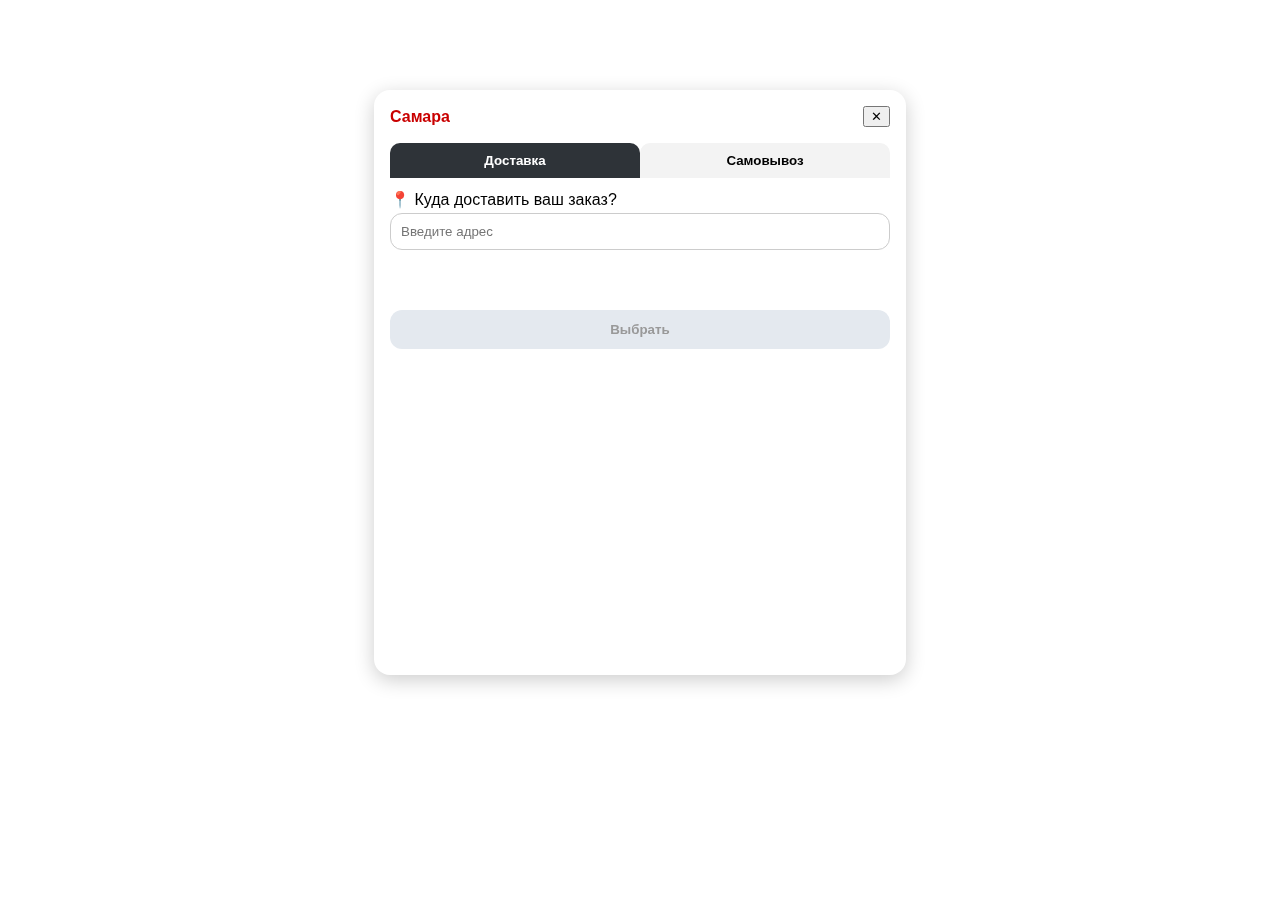
<file: adress.html>
<!DOCTYPE html>
<html lang="ru">
<head>
  <meta charset="UTF-8">
  <title>Выбор адреса</title>
  <meta name="viewport" content="width=device-width, initial-scale=1.0">

  <!-- Яндекс.Карты -->
  <script src="https://api-maps.yandex.ru/2.1/?apikey=b58442fa-7eb1-4ed1-b691-48e352fe120c&lang=ru_RU" type="text/javascript"></script>

  <style>
    body { font-family: sans-serif; margin: 0; }
    .address-modal {
      position: fixed;
      top: 10%;
      left: 50%;
      transform: translateX(-50%);
      background: #fff;
      border-radius: 16px;
      padding: 16px;
      box-shadow: 0 5px 20px rgba(0,0,0,0.2);
      z-index: 9999;
      width: 90%;
      max-width: 500px;
    }
    .modal-header {
      display: flex;
      justify-content: space-between;
      align-items: center;
      font-weight: bold;
      color: #c90000;
      margin-bottom: 16px;
    }
    .tab-container {
      display: flex;
      margin-bottom: 12px;
    }
    .tab {
      flex: 1;
      padding: 10px;
      border: none;
      background: #f3f3f3;
      font-weight: bold;
      cursor: pointer;
      border-radius: 10px 10px 0 0;
    }
    .tab.active {
      background: #2e3338;
      color: white;
    }
    .input-block {
      position: relative;
      display: flex;
      flex-direction: column;
      gap: 4px;
      margin-bottom: 60px; /* увеличенный отступ для подсказок */
    }
    .input-block input {
      padding: 10px;
      border: 1px solid #ccc;
      border-radius: 12px;
      z-index: 2;
      position: relative;
    }
    .select-btn {
      background: #e4e9ef;
      border: none;
      padding: 12px;
      width: 100%;
      font-weight: bold;
      border-radius: 12px;
      cursor: pointer;
      color: #999;
    }
    .select-btn.active {
      background: #C30017;
      color: #fff;
    }
    #suggestions-list {
      border: 1px solid #ccc;
      list-style: none;
      padding: 0;
      margin: 0;
      display: none;
      position: absolute;
      top: 100%; /* показывать под input */
      left: 0;
      width: 100%;
      max-height: 200px;
      overflow: auto;
      background: white;
      border-radius: 0 0 12px 12px;
      z-index: 10000;
    }
    #suggestions-list li {
      padding: 8px;
      cursor: pointer;
    }
    #suggestions-list li:hover {
      background: #eee;
    }
  </style>
</head>
<body>

<!-- Адресная модалка -->
<div id="address-modal" class="address-modal">
  <div class="modal-header">
    <span>Самара</span>
    <button onclick="closeModal()">✕</button>
  </div>

  <div class="tab-container">
    <button class="tab active" onclick="switchTab('delivery')">Доставка</button>
    <button class="tab" onclick="switchTab('pickup')">Самовывоз</button>
  </div>

  <div class="input-block">
    <label for="address-input">📍 Куда доставить ваш заказ?</label>
    <input type="text" id="address-input" placeholder="Введите адрес">
    <ul id="suggestions-list"></ul>
  </div>

  <button class="select-btn" onclick="selectAddress()">Выбрать</button>

  <div id="map" style="width: 100%; height: 300px; margin-top: 10px;"></div>
</div>

<script>
const YANDEX_SUGGEST_API_KEY = 'dce758fb-7ad3-4d16-8e52-b241bdc247fa';
const proxyUrl = 'https://corsproxy.io/?';

let map, marker;

ymaps.ready(() => {
  map = new ymaps.Map("map", {
    center: [53.195873, 50.100193],
    zoom: 12
  });

  map.events.add('click', e => {
    const coords = e.get('coords');
    if (!marker) {
      marker = new ymaps.Placemark(coords, {}, { preset: 'islands#redIcon' });
      map.geoObjects.add(marker);
    } else {
      marker.geometry.setCoordinates(coords);
    }

    ymaps.geocode(coords).then(res => {
      const firstGeoObject = res.geoObjects.get(0);
      if (firstGeoObject) {
        const address = firstGeoObject.getAddressLine();
        document.getElementById('address-input').value = address;
        activateSelectButton();
      }
    });
  });
});

const input = document.getElementById('address-input');
const suggestionsList = document.getElementById('suggestions-list');

input.addEventListener('input', async function () {
  const query = this.value.trim();
  if (!query) return (suggestionsList.style.display = 'none');

  const url = `${proxyUrl}https://suggest-maps.yandex.ru/v1/suggest?apikey=${YANDEX_SUGGEST_API_KEY}&text=${encodeURIComponent(query)}&lang=ru_RU&type=geo`;
  const res = await fetch(url);
  const data = await res.json();

  suggestionsList.innerHTML = '';
  data.results.forEach(item => {
    const li = document.createElement('li');
    li.textContent = item.title.text;
    li.addEventListener('click', () => {
      input.value = item.title.text;
      suggestionsList.style.display = 'none';
      activateSelectButton();
      moveMapToAddress(item.title.text);
    });
    suggestionsList.appendChild(li);
  });

  suggestionsList.style.display = 'block';
});

document.addEventListener('click', (e) => {
  if (!suggestionsList.contains(e.target) && e.target !== input) {
    suggestionsList.style.display = 'none';
  }
});

function moveMapToAddress(address) {
  ymaps.geocode(address).then(res => {
    const firstGeoObject = res.geoObjects.get(0);
    if (firstGeoObject) {
      const coords = firstGeoObject.geometry.getCoordinates();
      map.setCenter(coords, 16);
      if (!marker) {
        marker = new ymaps.Placemark(coords, {}, { preset: 'islands#redIcon' });
        map.geoObjects.add(marker);
      } else {
        marker.geometry.setCoordinates(coords);
      }
    }
  });
}

function activateSelectButton() {
  document.querySelector('.select-btn').classList.add('active');
}

function switchTab(tab) {
  document.querySelectorAll('.tab').forEach(btn => btn.classList.remove('active'));
  document.querySelector(`.tab-container .tab:nth-child(${tab === 'delivery' ? 1 : 2})`).classList.add('active');
}

function selectAddress() {
  const address = document.getElementById('address-input').value;
  if (!address) return alert('Введите адрес');
  localStorage.setItem('userAddress', address);
  closeModal();
}

function closeModal() {
  document.getElementById('address-modal').style.display = 'none';
}

window.addEventListener('DOMContentLoaded', () => {
  const saved = localStorage.getItem('userAddress');
  if (saved) document.getElementById('address-input').value = saved;
});
</script>

</body>
</html>
</file>
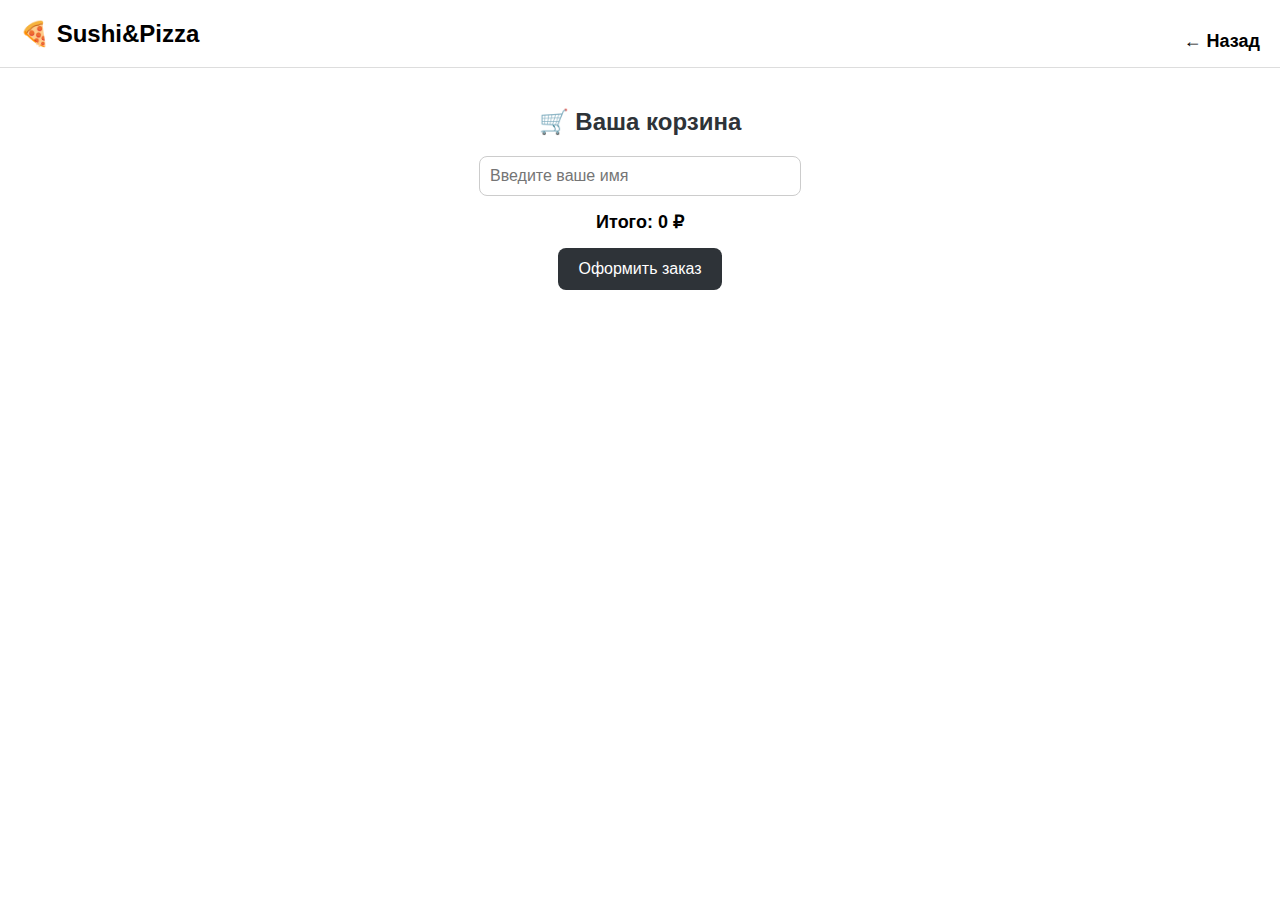
<file: cart.html>
<!DOCTYPE html>
<html lang="ru">
<head>
  <meta charset="UTF-8" />
  <meta name="viewport" content="width=device-width, initial-scale=1.0"/>
  <title>Корзина</title>
  <link rel="stylesheet" href="style.css" />
</head>
<body>
<header>
  <div class="logo">🍕 Sushi&amp;Pizza</div>
  <div class="cart">
    <div id="tg-user-info" style="margin: 16px; font-weight: bold; color: #2e3338;"></div>
    <a href="index.html" style="text-decoration: none; color: inherit;">← Назад</a>
  </div>
</header>

<div class="cart-page">
  <h2>🛒 Ваша корзина</h2>
  <ul id="cart-items" class="cart-items"></ul>
  <div class="cart-summary">
    <input type="text" id="user-name" placeholder="Введите ваше имя">
    <div class="total">Итого: <span id="cart-sum">0 ₽</span></div>
    <button id="checkout-btn">Оформить заказ</button>
  </div>
</div>

<script>
  const items = JSON.parse(localStorage.getItem("cart") || "[]");
  const list = document.getElementById("cart-items");
  const sumElem = document.getElementById("cart-sum");

  let total = 0;
  items.forEach(item => {
    const li = document.createElement("li");
    li.textContent = `${item.name} — ${item.price.toLocaleString('ru-RU')} ₽`;
    list.appendChild(li);
    total += item.price;
  });
  sumElem.textContent = `${total.toLocaleString('ru-RU')} ₽`;

  document.getElementById("checkout-btn").addEventListener("click", () => {
  const name = document.getElementById("user-name").value.trim();
  if (!name) {
    alert("Пожалуйста, введите ваше имя.");
    return;
  }
  alert(`Спасибо, ${name}! Ваш заказ на сумму ${total.toLocaleString('ru-RU')} ₽ оформлен.`);
  localStorage.removeItem("cart");
  localStorage.removeItem("cartTotal");
  location.href = "index.html";
});
</script>
</body>
</html>
</file>
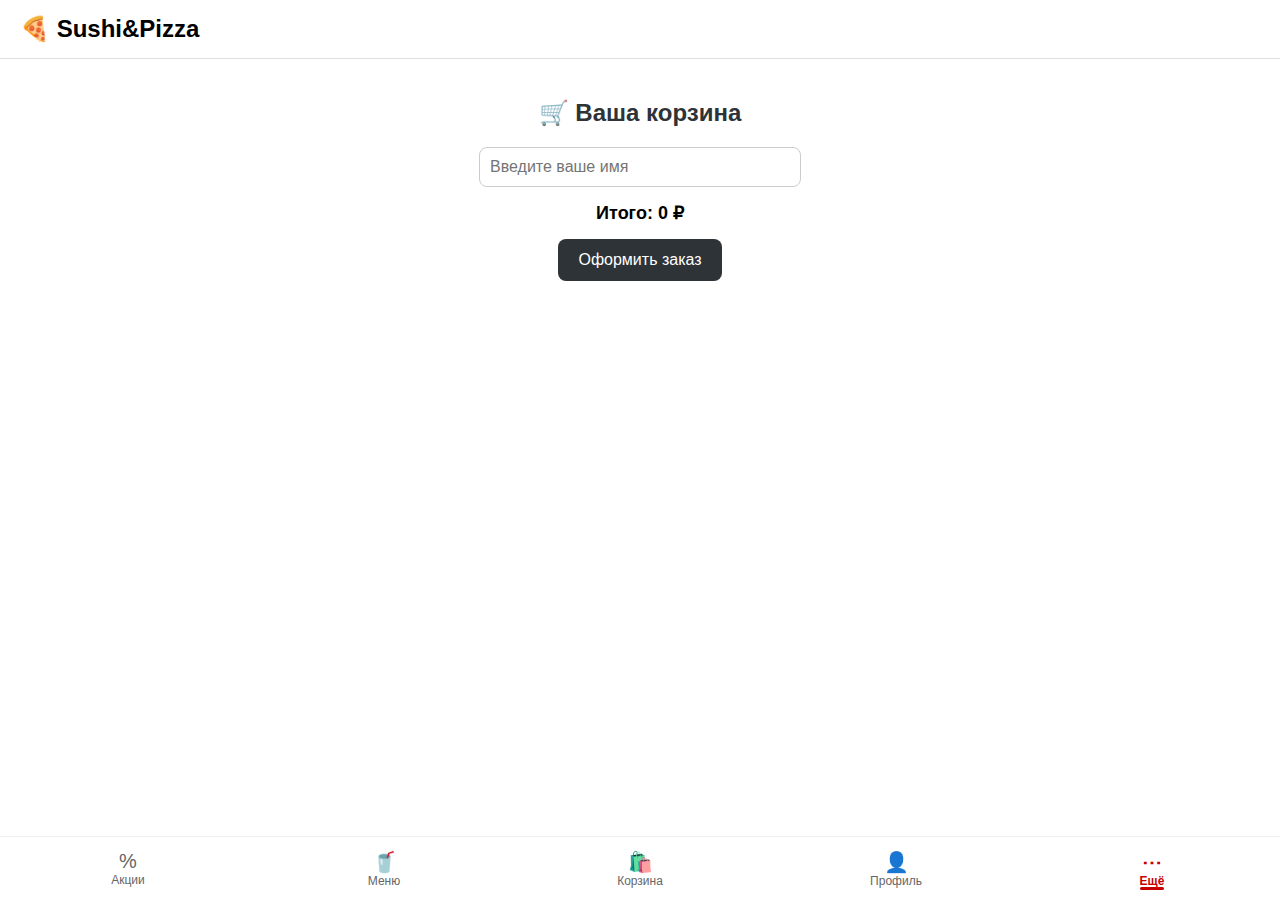
<file: more.html>
<!DOCTYPE html>
<html lang="ru">
<head>
  <meta charset="UTF-8" />
  <meta name="viewport" content="width=device-width, initial-scale=1.0"/>
  <title>Корзина</title>
  <link rel="stylesheet" href="style.css" />
  <script src="https://telegram.org/js/telegram-web-app.js"></script>
</head>

<body>
<header>
  <div class="logo">🍕 Sushi&amp;Pizza</div>
  <div class="cart">
  </div>
</header>

<div class="cart-page">
  <h2>🛒 Ваша корзина</h2>
  <ul id="cart-items" class="cart-items"></ul>
  <div class="cart-summary">
    <input type="text" id="user-name" placeholder="Введите ваше имя">
    <div class="total">Итого: <span id="cart-sum">0 ₽</span></div>
    <button id="checkout-btn">Оформить заказ</button>
  </div>
</div>

<script>
  const items = JSON.parse(localStorage.getItem("cart") || "[]");
  const list = document.getElementById("cart-items");
  const sumElem = document.getElementById("cart-sum");

  let total = 0;
  items.forEach(item => {
    const li = document.createElement("li");
    li.textContent = `${item.name} — ${item.price.toLocaleString('ru-RU')} ₽`;
    list.appendChild(li);
    total += item.price;
  });
  sumElem.textContent = `${total.toLocaleString('ru-RU')} ₽`;

  document.getElementById("checkout-btn").addEventListener("click", () => {
    const name = document.getElementById("user-name").value.trim();
    if (!name) {
      alert("Пожалуйста, введите ваше имя.");
      return;
    }
alert("📤 Отправка заказа в бота...");

Telegram.WebApp.sendData(JSON.stringify({
  name,
  items,
  total
}));
    // ✅ Отправка заказа в Telegram WebApp
    if (window.Telegram && Telegram.WebApp) {
      Telegram.WebApp.sendData(JSON.stringify({
        name,
        items,
        total
      }));
    }

    // ✅ Очистка и переход
    alert(`Спасибо, ${name}! Ваш заказ на сумму ${total.toLocaleString('ru-RU')} ₽ оформлен.`);
    localStorage.removeItem("cart");
    localStorage.removeItem("cartTotal");
    location.href = "index.html";
  });
</script>

<!-- НИЖНЕЕ МЕНЮ -->
<!-- 🔽 СТИЛИ нижнего меню -->
<!-- НИЖНЕЕ МЕНЮ -->
<!-- 🔽 СТИЛИ нижнего меню -->
<style>
  .bottom-nav {
    position: fixed;
    bottom: 0;
    width: 100%;
    padding-bottom: env(safe-area-inset-bottom);
    height: calc(64px + env(safe-area-inset-bottom));
    background: #fff;
    border-top: 1px solid #eee;
    display: flex;
    justify-content: space-around;
    align-items: center;
    z-index: 1000;
    box-sizing: border-box;
  }

  .nav-item {
    display: flex;
    flex-direction: column;
    align-items: center;
    justify-content: center;
    font-size: 12px;
    color: #666;
    background: none;
    border: none;
    flex: 1;
    padding: 6px 0;
    cursor: pointer;
    position: relative;
    transition: color 0.2s ease;
  }

  .nav-icon {
    font-size: 20px;
  }

  .nav-item.active,
  .nav-item:hover {
    color: #c90000;
    font-weight: bold;
  }

  .nav-item::after {
    content: '';
    position: absolute;
    bottom: 4px;
    left: 50%;
    transform: translateX(-50%) scaleX(0);
    width: 24px;
    height: 3px;
    border-radius: 2px;
    background-color: #c90000;
    transition: transform 0.3s ease;
  }

  .nav-item.active::after {
    transform: translateX(-50%) scaleX(1);
  }

  .cart-btn {
    position: relative;
  }

  .cart-badge {
    position: absolute;
    top: 2px;
    right: 22px;
    background: #c90000;
    color: #fff;
    font-size: 12px;
    font-weight: bold;
    padding: 2px 6px;
    border-radius: 50%;
    display: none;
  }
</style>

<!-- 🔽 HTML самого меню -->
<nav class="bottom-nav">
  <button class="nav-item" data-page="promo">
    <span class="nav-icon">%</span>
    <span class="nav-label">Акции</span>
  </button>
  <button class="nav-item" data-page="menu">
    <span class="nav-icon">🥤</span>
    <span class="nav-label">Меню</span>
  </button>
  <button class="nav-item cart-btn" data-page="cart">
    <span class="nav-icon">🛍️</span>
    <span class="nav-label">Корзина</span>
    <span class="cart-badge" id="cart-count">0</span>
  </button>
  <button class="nav-item" data-page="profile">
    <span class="nav-icon">👤</span>
    <span class="nav-label">Профиль</span>
  </button>
  <button class="nav-item" data-page="more">
    <span class="nav-icon">⋯</span>
    <span class="nav-label">Ещё</span>
  </button>
</nav>

<!-- 🔽 ЛОГИКА работы кнопок -->
<script>
  window.addEventListener('DOMContentLoaded', () => {
    let currentPage = 'menu';
const path = location.pathname.split('/').pop(); // получаем имя текущего файла

switch (path) {
  case 'index.html':
  case '': // если открыт как /
    currentPage = 'menu';
    break;
  case 'cart.html':
    currentPage = 'cart';
    break;
  case 'promo.html':
    currentPage = 'promo';
    break;
  case 'profile.html':
    currentPage = 'profile';
    break;
  case 'more.html':
    currentPage = 'more';
    break;
}


    document.querySelectorAll('.bottom-nav .nav-item').forEach(btn => {
      const page = btn.dataset.page;
      btn.classList.toggle('active', page === currentPage);

      btn.addEventListener('click', () => {
        document.querySelectorAll('.bottom-nav .nav-item').forEach(b => b.classList.remove('active'));
        btn.classList.add('active');

switch (page) {
  case 'menu': location.href = 'index.html'; break;
  case 'cart': location.href = 'cart.html'; break;
  case 'promo': location.href = 'promo.html'; break;
  case 'profile': location.href = 'profile.html'; break;
  case 'more': location.href = 'more.html'; break;


        }
      });
    });
  });
</script>

</body>
</html>
</file>
<file: style.css>
body {
  margin: 0;
  font-family: Arial, sans-serif;
  background: #fff;
  padding-bottom: calc(64px + env(safe-area-inset-bottom));
}

header {
  display: flex;
  justify-content: space-between;
  align-items: center;
  padding: 15px 20px;
  background: #fff;
  border-bottom: 1px solid #ddd;
}

header .logo {
  font-size: 24px;
  font-weight: bold;
  color: #000;
}

header .cart {
  cursor: pointer;
  font-weight: bold;
  font-size: 18px;
}

.tabs {
  display: flex;
  justify-content: center;
  margin: 20px 16px 10px;
  gap: 10px;
}

.tabs button {
  flex: 1;
  padding: 15px 0;
  border: none;
  cursor: pointer;
  background: #f5f5f5;
  font-size: 16px;
  transition: 0.3s;
  border-radius: 12px;
  font-weight: bold;
}

.tabs button.active {
  background: #2e3338;
  color: #fff;
}

.address-container {
  margin: 0 16px 10px;
  padding: 16px;
  border: 1px solid #ddd;
  border-radius: 12px;
  display: flex;
  justify-content: space-between;
  align-items: center;
  background-color: #fff; /* добавлено */
  transition: background-color 0.2s ease;
}

.address-container:hover {
  background-color: #f5f5f5;
}


.address-container span {
  font-weight: bold;
  display: flex;
  align-items: center;
  gap: 5px;
}

.address-container button {
  background: #c90000;
  color: #fff;
  padding: 8px 16px;
  border: none;
  border-radius: 12px;
  font-weight: bold;
  cursor: pointer;
  transition: background-color 0.2s ease;
}

.address-container button:hover {
  background-color: #a70000;
}



.main-banner {
  margin-top: 6px;
  padding: 0;
  box-sizing: border-box;
  position: relative;
  overflow: hidden; /* ✂️ скрывает всё, что выходит за пределы */
}

.swiper-container {
  width: 100%;
  max-width: 1200px;
  margin: 0 auto;
  overflow: hidden;
}

.swiper-wrapper {
  display: flex;
}

.swiper-slide {
  width: 80vw;
  max-width: 320px;
  flex-shrink: 0;
  transition: transform 0.3s ease;
  transform: scale(1); /* убрали уменьшение */
  opacity: 1; /* убрали прозрачность */
  display: flex;
  justify-content: center;
  align-items: center;
}

.swiper-slide-active {
  transform: scale(1); /* без увеличения */
}

.swiper-slide img {
  width: 100%;
  height: auto;
  border-radius: 16px;
}



.search {
  display: flex;
  justify-content: center;
  padding: 10px 16px;
}

.search input {
  width: 100%;
  max-width: 720px;
  height: 48px;
  padding: 0 16px 0 40px;
  font-size: 16px;
  font-weight: bold;
  color: #6c757d;
  border: 1px solid #dce1e6;
  border-radius: 12px;
  background: url('data:image/svg+xml;utf8,<svg fill="%236c757d" xmlns="http://www.w3.org/2000/svg" viewBox="0 0 24 24"><path d="M10 2a8 8 0 105.293 14.293l4.707 4.707 1.414-1.414-4.707-4.707A8 8 0 0010 2zm0 2a6 6 0 110 12 6 6 0 010-12z"/></svg>') no-repeat 12px center;
  background-size: 20px;
  box-shadow: 0 1px 2px rgba(0, 0, 0, 0.05);
}

.categories {
  display: flex;
  flex-wrap: wrap;
  justify-content: center;
  gap: 10px;
  margin: 10px;
}

.categories button {
  padding: 10px 15px;
  border: 1px solid #ddd;
  border-radius: 30px;
  cursor: pointer;
  background: #fff;
  transition: 0.3s;
}

.categories button:hover {
  background: #000;
  color: #fff;
}

.product-group {
  margin: 30px 16px;
}

.product-group h2 {
  font-size: 24px;
}

.product-list {
  display: grid;
  grid-template-columns: repeat(auto-fit, minmax(200px, 1fr));
  gap: 16px;
  margin: 0 auto;
  padding: 0 16px;
  box-sizing: border-box;
}

@media (max-width: 480px) {
  .product-list {
    grid-template-columns: repeat(2, 1fr);
  }
}


.product-card img {
  width: 100%;
  aspect-ratio: 4 / 3;
  object-fit: cover;
  border-radius: 12px;
}

.product-card p {
  margin: 5px 0;
}

.product-card .weight {
  color: gray;
}

.product-card button {
  width: 100%;
  padding: 10px 16px;
  border: none;
  border-radius: 8px;
  background: #2e3338;
  color: white;
  font-weight: bold;
  cursor: pointer;
}

body {
  margin: 0;
  padding: 0;
  background: #fff;
  font-family: Arial, sans-serif;
}

.footer {
  position: relative;
  z-index: 1;
  background: #111;
  padding: 30px 20px;
  text-align: center;
  color: #eee;
  padding-bottom: calc(30px + env(safe-area-inset-bottom, 0px) + 64px);
}

.footer__logo img {
  height: 40px;
}

.footer__contacts {
  margin-top: 15px;
}

.footer__contacts-title {
  font-weight: bold;
  color: #fff;
}

.footer__contacts-phone {
  color: #4eaaff;
  text-decoration: none;
}

.footer__apps-title {
  margin-top: 20px;
  display: block;
  color: #ccc;
}

.footer__apps-buttons {
  margin-top: 10px;
}

.footer__apps-buttons img {
  height: 40px;
  margin: 0 10px;
  filter: brightness(0) invert(1); /* иконки становятся белыми */
}



.footer__bottom {
  margin-top: 30px;
  font-size: 13px;
  color: #888;
  display: flex;
  justify-content: center;
  flex-wrap: wrap;
  gap: 15px;
}

.footer__powered {
  font-weight: bold;
  color: #fff;
  text-decoration: none;
}

.cart-page {
  padding: 20px;
  max-width: 720px;
  margin: auto;
}
.cart-page h2 {
  text-align: center;
  color: #2e3338;
}
.cart-items {
  list-style: none;
  padding: 0;
  margin-bottom: 20px;
}
.cart-items li {
  background: #f5f5f5;
  border-radius: 8px;
  padding: 10px 15px;
  margin-bottom: 10px;
}
.cart-summary {
  display: flex;
  flex-direction: column;
  gap: 15px;
  align-items: center;
}
.cart-summary input {
  width: 100%;
  max-width: 300px;
  padding: 10px;
  border-radius: 8px;
  border: 1px solid #ccc;
  font-size: 16px;
}
.cart-summary .total {
  font-weight: bold;
  font-size: 18px;
}
.cart-summary button {
  background: #2e3338;
  color: white;
  border: none;
  padding: 12px 20px;
  font-size: 16px;
  border-radius: 8px;
  cursor: pointer;
}

.product-card.empty {
  visibility: hidden;
  pointer-events: none;
  height: 0;
  margin: 0;
  padding: 0;
}

.modal-overlay {
  position: fixed;
  top: 0;
  left: 0;
  width: 100%;
  height: 100%;
  backdrop-filter: blur(5px);
  background: rgba(0, 0, 0, 0.4);
  display: none;
  align-items: center;
  justify-content: center;
  z-index: 999;
}

.modal-overlay.active {
  display: flex;
}

.modal-content {
  background: #fff;
  border-radius: 16px;
  max-width: 400px;
  width: 90%;
  padding: 20px;
  position: relative;
  text-align: center;
}

.modal-content img {
  max-width: 100%;
  border-radius: 12px;
  margin-bottom: 10px;
}

.modal-content h3 {
  margin: 10px 0 5px;
}

.modal-content p {
  margin: 5px 0;
  color: #555;
}

.modal-close {
  position: absolute;
  top: 10px;
  right: 14px;
  font-size: 20px;
  cursor: pointer;
  color: #999;
}

.counter {
  display: flex;
  justify-content: center;
  align-items: center;
  gap: 10px;
  margin-top: 15px;
}

.counter button {
  background: #2e3338;
  color: white;
  border: none;
  font-size: 18px;
  padding: 6px 14px;
  border-radius: 8px;
  cursor: pointer;
}

.counter span {
  font-weight: bold;
  font-size: 16px;
}

.modal-overlay {
  position: fixed;
  top: 0;
  left: 0;
  width: 100%;
  height: 100%;
  backdrop-filter: blur(6px);
  background: rgba(0, 0, 0, 0.5);
  display: none;
  align-items: center;
  justify-content: center;
  z-index: 1000;
  padding: 16px;
}

.modal-overlay.active {
  display: flex;
}

.modal-content {
  background: #fff;
  border-radius: 20px;
  max-width: 600px;
  width: 100%;
  padding: 24px;
  position: relative;
  overflow-y: auto;
  max-height: 90vh;
  box-shadow: 0 10px 40px rgba(0,0,0,0.2);
}

.modal-content img {
  width: 100%;
  border-radius: 16px;
  margin-bottom: 12px;
}

.modal-content h3 {
  margin: 12px 0 6px;
  font-size: 22px;
  text-align: left;
}

.modal-content p {
  margin: 4px 0;
  color: #333;
  text-align: left;
}

.modal-content .weight {
  display: inline-block;
  background: #f2f2f2;
  color: #000;
  font-size: 13px;
  font-weight: bold;
  padding: 4px 8px;
  border-radius: 10px;
  margin-top: 8px;
}

.modal-close {
  position: absolute;
  top: 14px;
  right: 20px;
  font-size: 26px;
  cursor: pointer;
  color: #aaa;
  background: #fff;
  border-radius: 50%;
  width: 32px;
  height: 32px;
  text-align: center;
  line-height: 30px;
  box-shadow: 0 2px 6px rgba(0,0,0,0.15);
}

.counter {
  display: flex;
  justify-content: center;
  align-items: center;
  gap: 14px;
  margin-top: 20px;
}

.counter button {
  background: #c90000;
  color: white;
  border: none;
  font-size: 18px;
  padding: 10px 16px;
  border-radius: 8px;
  cursor: pointer;
  font-weight: bold;
}

.counter span {
  font-weight: bold;
  font-size: 16px;
}

#add-to-cart-btn {
  width: 100%;
  background: #c90000;
  color: #fff;
  border: none;
  padding: 14px 20px;
  font-size: 16px;
  border-radius: 12px;
  font-weight: bold;
  margin-top: 20px;
  cursor: pointer;
  transition: background 0.2s ease-in-out;
}

#add-to-cart-btn:hover {
  background: #a70000;
}

@media (max-width: 600px) {
  .modal-content {
    padding: 16px;
    border-radius: 16px;
  }

  .modal-close {
    top: 10px;
    right: 14px;
  }

  .modal-content h3 {
    font-size: 20px;
  }

  .counter button {
    padding: 8px 12px;
  }

  #add-to-cart-btn {
    padding: 12px 16px;
    font-size: 15px;
  }
}

.catalog {
  display: flex;
  flex-wrap: nowrap;
  overflow-x: auto;
  gap: 8px;
  padding: 10px 16px;
  margin-bottom: 16px;
  scrollbar-width: none;
  position: sticky;
  top: 60px; /* высота шапки */
  background: #fff;
  z-index: 100;
  border-bottom: 1px solid #eee;
}

.catalog::-webkit-scrollbar {
  display: none;
}


.catalog-button {
  white-space: nowrap;
  background: #f5f6f7;
  border: none;
  padding: 8px 16px;
  border-radius: 12px;
  font-weight: 600;
  font-size: 14px;
  color: #1e1e1e;
  transition: background 0.2s ease;
  cursor: pointer;
}

.catalog-button:hover {
  background: #e0e0e0;
}

.catalog-button.active {
  background: #3a424a;
  color: white;
}

.header-wrapper {
  position: sticky;
  top: 0;
  z-index: 999;
  background: #fff;
  box-shadow: 0 2px 4px rgba(0,0,0,0.04);
}

/* СТИЛЬ КНОПКИ ДО */
.product-card button {
  width: 100%;
  min-height: 48px;
  border-radius: 14px;
  background: #e4e9ef;
  color: #1b242c;
  font-weight: bold;
  border: none;
  cursor: pointer;
  font-size: 16px;
  display: flex;
  align-items: center;
  justify-content: center;
  gap: 8px;
}

/* КНОПКА ПОСЛЕ ДОБАВЛЕНИЯ */
.product-card .counter {
  display: flex;
  align-items: center;
  justify-content: space-between;
  background: #C30017;
  color: #fff;
  border-radius: 14px;
  padding: 0 10px;
  width: 100%;
  min-height: 48px;
  font-weight: bold;
  font-size: 16px;
}

.product-card .counter button {
  background: transparent;
  color: #fff;
  font-size: 20px;
  border: none;
  cursor: pointer;
  padding: 8px;
}

.product-card .counter span {
  flex-grow: 1;
  text-align: center;
}

/* ЗАТЕМНЕНИЕ ФОТО */
.product-card .image-wrapper {
  position: relative;
  overflow: hidden;
  border-radius: 12px;
}

.product-card .image-wrapper img {
  width: 100%;
  aspect-ratio: 4/3;
  object-fit: cover;
  transition: 0.3s;
}

.product-card.active .image-wrapper img {
  filter: brightness(0.5);
}

/* СЧЁТЧИК НА ИЗОБРАЖЕНИИ */
.product-card .badge {
  position: absolute;
  top: 8px;
  left: 8px;
  background: #C30017;
  color: #fff;
  padding: 2px 8px;
  font-size: 14px;
  font-weight: bold;
  border-radius: 12px;
  display: none;
}

.product-card.active .badge {
  display: inline-block;
}
</file>
